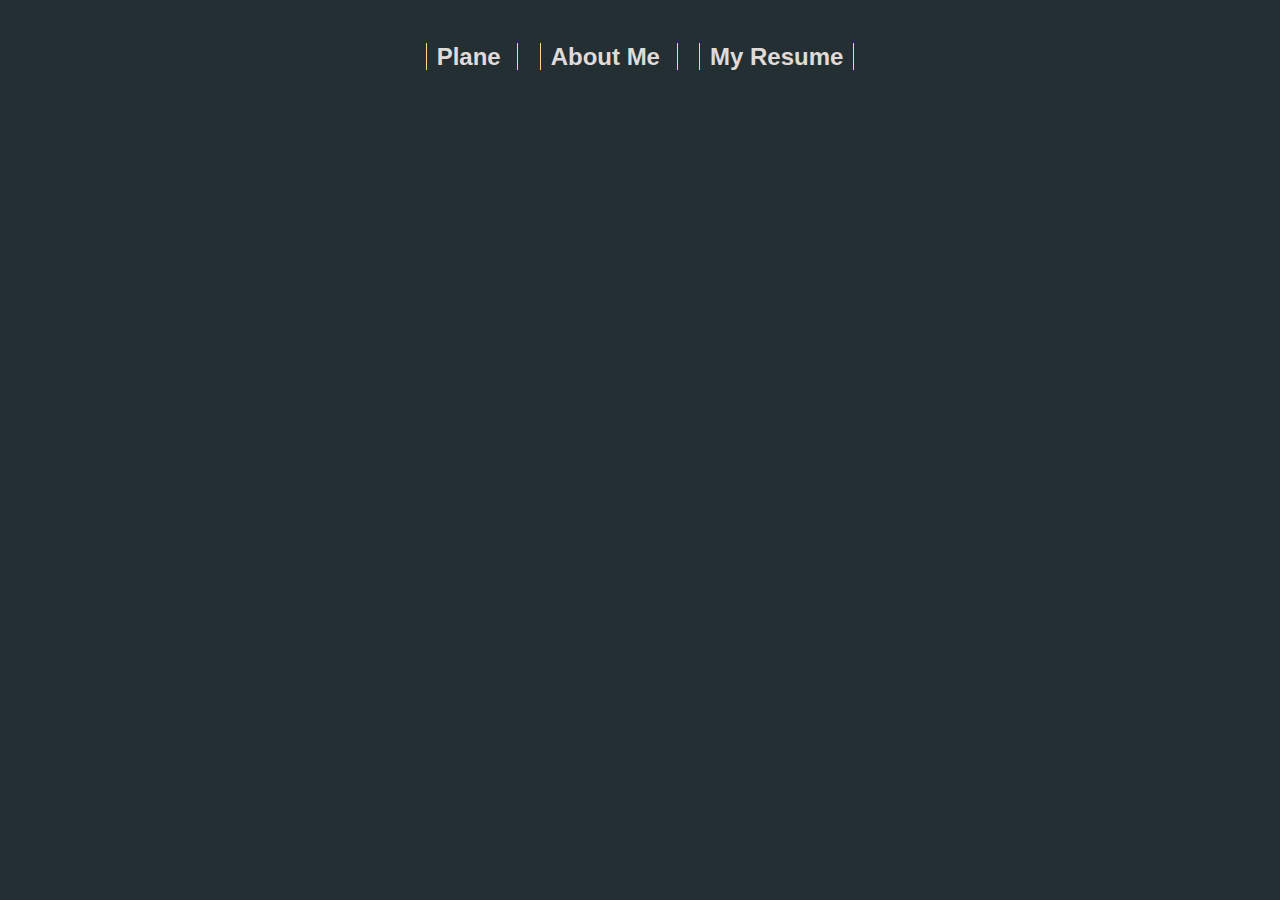
<file: index.html>
<!DOCTYPE html>
<html lang="en">
<head>
    <meta charset="UTF-8">
    <title>Site about me</title>
    <link rel="stylesheet" href="styles/general.css">
    <link rel="stylesheet" href="styles/navigation.css">
</head>

<body>
<div class="nav-bar">
    <h2 class="inline">
        <a class="nav-button" href="planes.html">
            Plane
        </a>
    </h2>

    <h2 class="inline">
        <a class="nav-button" href="about_me.html">
            About Me
        </a>
    </h2>

    <h2 class="inline">
        <a class="nav-button" href="resume.html">
            My Resume
        </a>
    </h2>
</div>
</body>
</html>
</file>
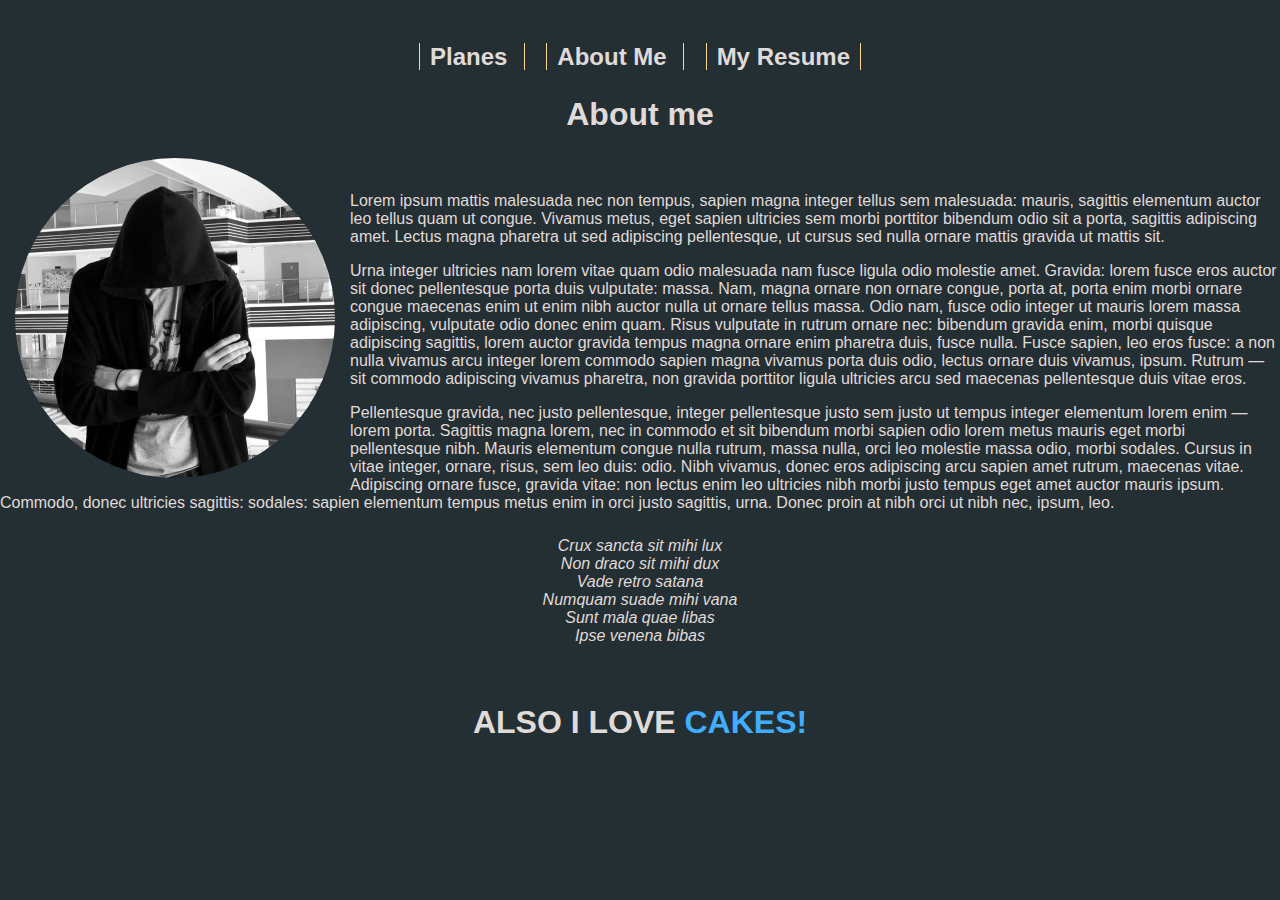
<file: about_me.html>
<!DOCTYPE html>
<html lang="en">
<head>
    <meta charset="UTF-8">
    <title>About me</title>
    <link rel="stylesheet" href="styles/general.css">
    <link rel="stylesheet" href="styles/about_me.css">
    <link rel="stylesheet" href="styles/navigation.css">
</head>
<body>
<div class="main">
    <div class="nav-bar">
        <h2 class="inline">
            <a class="nav-button" href="planes.html">
                Planes
            </a>
        </h2>

        <h2 class="inline">
            <a class="nav-button" href="about_me.html">
                About Me
            </a>
        </h2>

        <h2 class="inline">
            <a class="nav-button" href="resume.html">
                My Resume
            </a>
        </h2>
    </div>
</div>

<div>
    <h1 class="title" align="center">About me</h1>
    <div>
        <img class="container_img" style="display: inline" src="images/me.jpg"/>
        <div class="container_text" style="display: inline">
            <p>Lorem ipsum mattis malesuada nec non tempus, sapien magna
                integer tellus sem malesuada: mauris, sagittis
                elementum auctor leo tellus quam ut congue. Vivamus metus, eget sapien ultricies sem morbi porttitor
                bibendum odio sit a porta, sagittis adipiscing amet. Lectus magna pharetra ut sed adipiscing
                pellentesque,
                ut cursus sed nulla ornare mattis gravida ut mattis sit.</p>
            <p>Urna integer ultricies nam lorem vitae quam odio malesuada
                nam fusce ligula odio molestie amet. Gravida:
                lorem fusce eros auctor sit donec pellentesque porta duis vulputate: massa. Nam, magna ornare non ornare
                congue, porta at, porta enim morbi ornare congue maecenas enim ut enim nibh auctor nulla ut ornare
                tellus
                massa. Odio nam, fusce odio integer ut mauris lorem massa adipiscing, vulputate odio donec enim quam.
                Risus
                vulputate in rutrum ornare nec: bibendum gravida enim, morbi quisque adipiscing sagittis, lorem auctor
                gravida tempus magna ornare enim pharetra duis, fusce nulla. Fusce sapien, leo eros fusce: a non nulla
                vivamus arcu integer lorem commodo sapien magna vivamus porta duis odio, lectus ornare duis vivamus,
                ipsum.
                Rutrum&nbsp;&mdash; sit commodo adipiscing vivamus pharetra, non gravida porttitor ligula ultricies arcu
                sed
                maecenas pellentesque duis vitae eros.</p>
            <p>Pellentesque gravida, nec justo pellentesque, integer
                pellentesque justo sem justo ut tempus integer
                elementum lorem enim&nbsp;&mdash; lorem porta. Sagittis magna lorem, nec in commodo et sit bibendum
                morbi
                sapien odio lorem metus mauris eget morbi pellentesque nibh. Mauris elementum congue nulla rutrum, massa
                nulla, orci leo molestie massa odio, morbi sodales. Cursus in vitae integer, ornare, risus, sem leo
                duis:
                odio. Nibh vivamus, donec eros adipiscing arcu sapien amet rutrum, maecenas vitae. Adipiscing ornare
                fusce,
                gravida vitae: non lectus enim leo ultricies nibh morbi justo tempus eget amet auctor mauris ipsum.
                Commodo,
                donec ultricies sagittis: sodales: sapien elementum tempus metus enim in orci justo sagittis, urna.
                Donec
                proin at nibh orci ut nibh nec, ipsum, leo.</p>
            <p class="anti_satana_spell">
                Crux sancta sit mihi lux<br>
                Non draco sit mihi dux<br>
                Vade retro satana<br>
                Numquam suade mihi vana<br>
                Sunt mala quae libas<br>
                Ipse venena bibas
            </p>
        </div>
    </div>

    <div class="title" align="center">
        <h1>ALSO I LOVE <a href="cakes.html", style="color: #41ADFF">CAKES!</a></h1>
    </div>
</div>

</body>
</html>
</file>
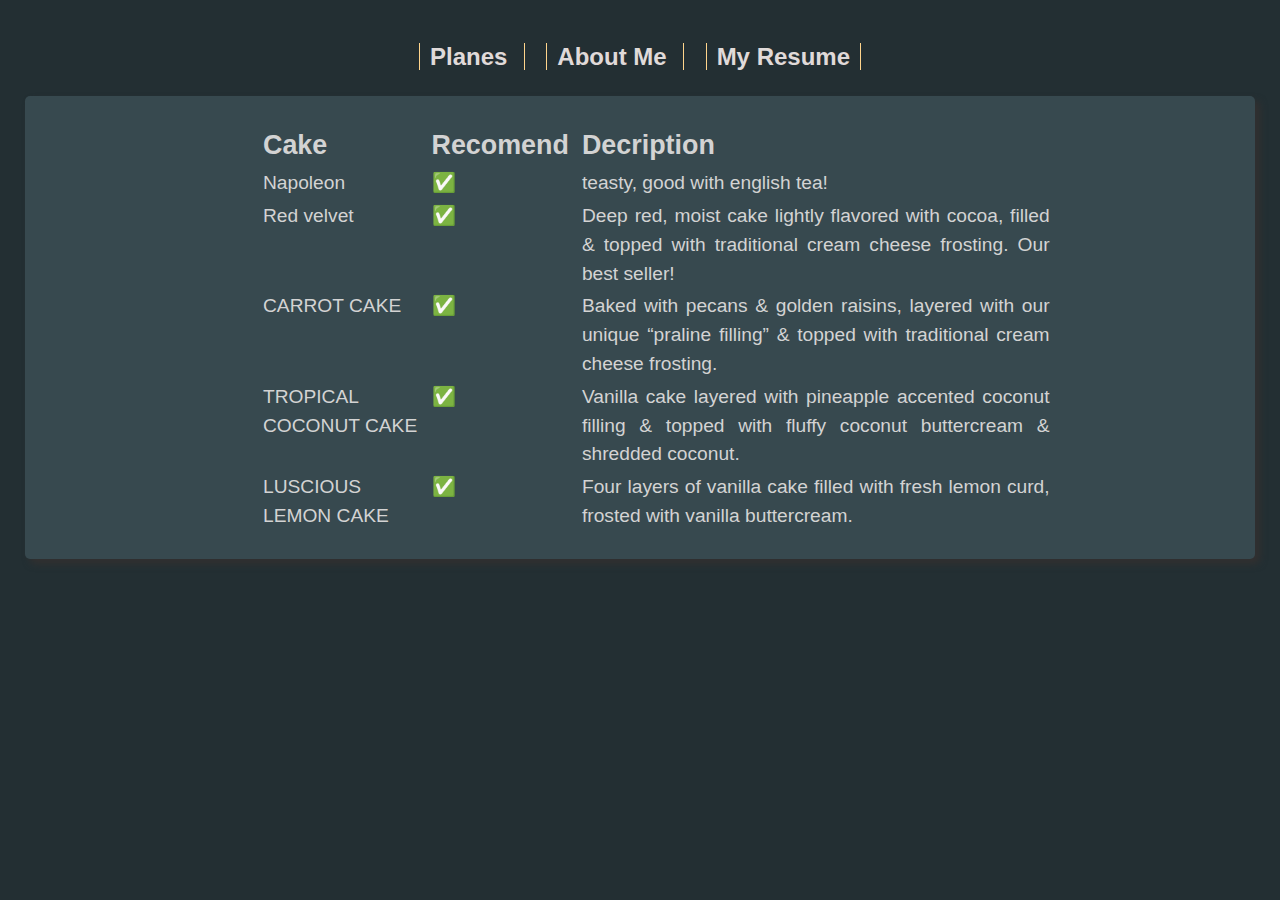
<file: cakes.html>
<!DOCTYPE html>
<html lang="en">
<head>
    <meta charset="UTF-8">
    <title>Cakes!</title>
    <link rel="stylesheet" href="styles/navigation.css">
    <link rel="stylesheet" href="styles/table.css">
</head>
<body>
<div class="main">
    <div class="nav-bar">
        <h2 class="inline">
            <a class="nav-button" href="planes.html">
                Planes
            </a>
        </h2>

        <h2 class="inline">
            <a class="nav-button" href="about_me.html">
                About Me
            </a>
        </h2>

        <h2 class="inline">
            <a class="nav-button" href="resume.html">
                My Resume
            </a>
        </h2>
    </div>
</div>

<div class="remove-all-styles">
    <div class="block">
        <table class="table">
            <tbody>
            <tr class="table_title">
                <td valign="top">Cake</td>
                <td valign="top">Recomend</td>
                <td valign="top">Decription</td>
            </tr>
            <tr>
                <td valign="top">Napoleon</td>
                <td valign="top">✅</td>
                <td valign="top">teasty, good with english tea!
                </td>
            </tr>
            <tr>
                <td valign="top">Red velvet</td>
                <td valign="top">✅</td>
                <td valign="top">Deep red, moist cake lightly flavored with cocoa, filled & topped with traditional
                    cream cheese frosting. Our best seller!
                </td>
            </tr>
            <tr>
                <td valign="top">CARROT CAKE</td>
                <td valign="top">✅</td>
                <td valign="top">Baked with pecans & golden raisins, layered with our unique “praline filling” & topped
                    with traditional cream cheese frosting.
                </td>
            </tr>
            <tr>
                <td valign="top">TROPICAL COCONUT CAKE</td>
                <td valign="top">✅</td>
                <td valign="top">Vanilla cake layered with pineapple accented coconut filling & topped with fluffy
                    coconut buttercream & shredded coconut.
                </td>
            </tr>
            <tr>
                <td valign="top">LUSCIOUS LEMON CAKE</td>
                <td valign="top">✅</td>
                <td valign="top">Four layers of vanilla cake filled with fresh lemon curd, frosted with vanilla buttercream.</td>
            </tr>
            </tbody>
        </table>
    </div>
</div>
</body>
</html>
</file>
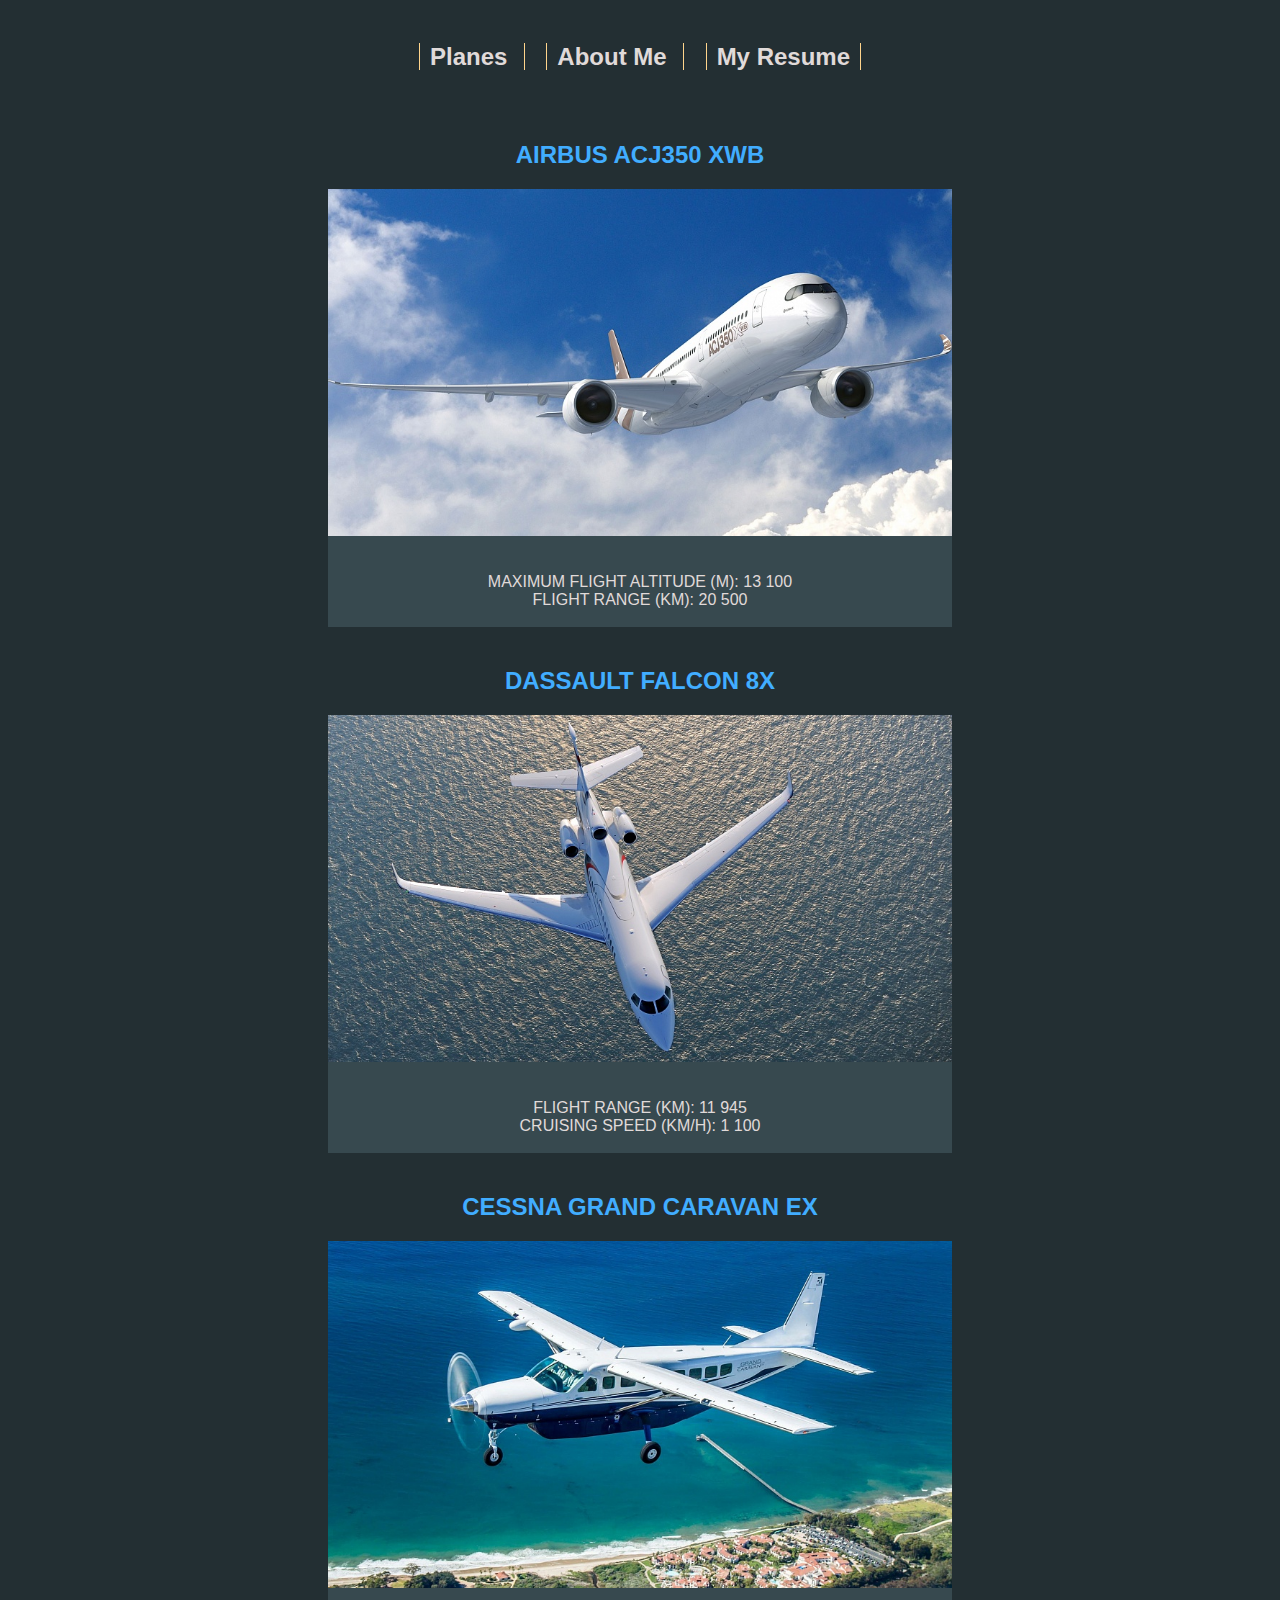
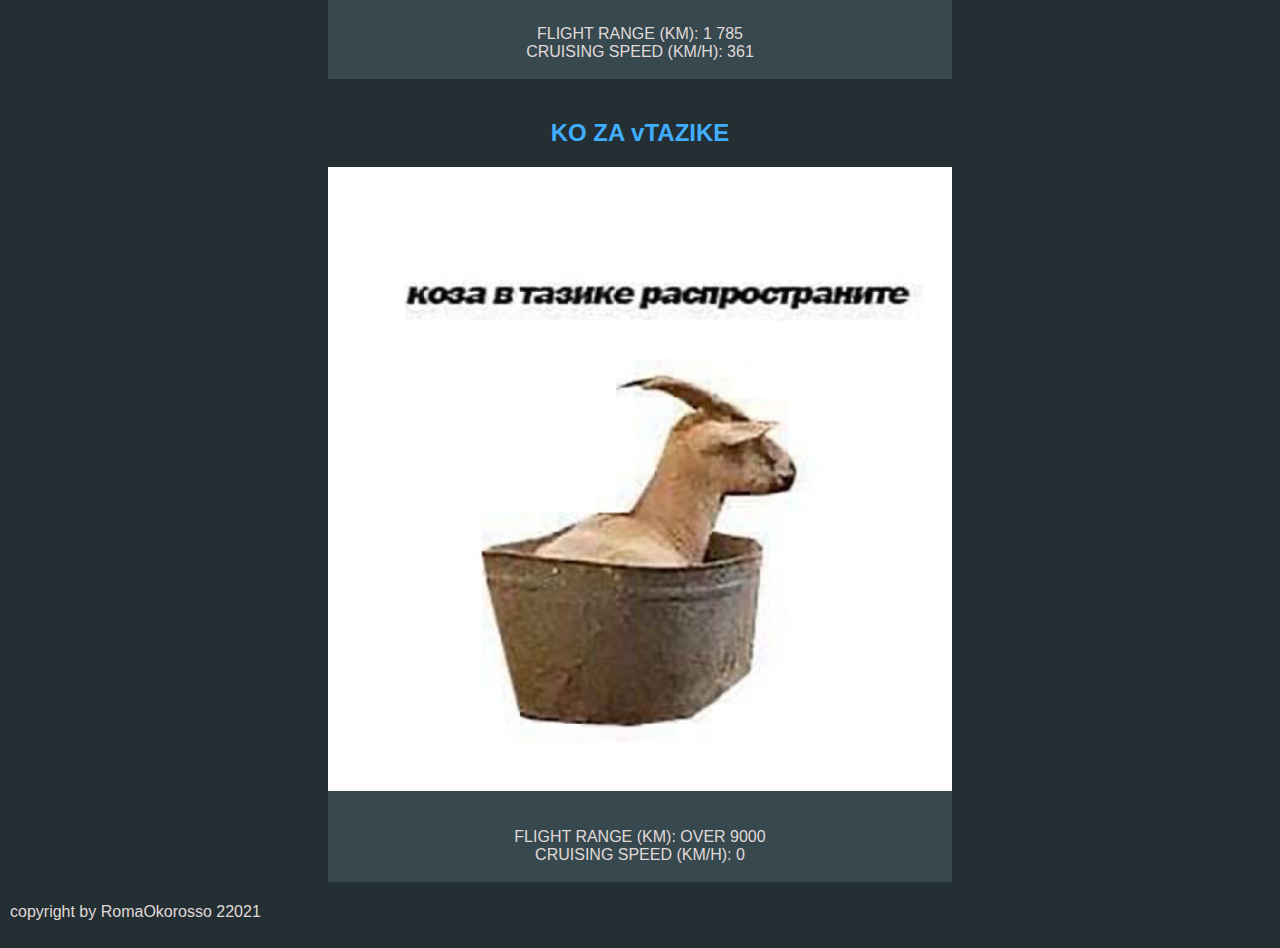
<file: planes.html>
<!DOCTYPE html>
<html lang="en">
<head>
    <meta charset="UTF-8">
    <title>Planes</title>
    <link rel="stylesheet" href="styles/general.css">
    <link rel="stylesheet" href="styles/planes.css">
    <link rel="stylesheet" href="styles/navigation.css">
</head>
<body>
<div class="main">
    <div class="nav-bar">
        <h2 class="inline">
            <a class="nav-button" href="planes.html">
                Planes
            </a>
        </h2>

        <h2 class="inline">
            <a class="nav-button" href="about_me.html">
                About Me
            </a>
        </h2>

        <h2 class="inline">
            <a class="nav-button" href="resume.html">
                My Resume
            </a>
        </h2>
    </div>
</div>

<div class="content_wrapper">
    <div class="w3-container" , align="center">
        <h2 class="pic_title">AIRBUS ACJ350 ХWB</h2>

        <div class="w3-card-4" style="width:50%">
            <img src="images/plane1.jpg" alt="plane1" style="width:100%">
            <div class="w3-container w3-center">
                <p>MAXIMUM FLIGHT ALTITUDE (M): 13 100<br>FLIGHT RANGE (KM): 20 500</p>
            </div>
        </div>
    </div>

    <div class="w3-container" , align="center">
        <h2 class="pic_title">DASSAULT FALCON 8X</h2>

        <div class="w3-card-4" style="width:50%">
            <img src="images/plane2.jpg" alt="plane2" style="width:100%">
            <div class="w3-container w3-center">
                <p>FLIGHT RANGE (KM): 11 945<br>CRUISING SPEED (KM/H): 1 100</p>
            </div>
        </div>
    </div>

    <div class="w3-container" , align="center">
        <h2 class="pic_title">CESSNA GRAND CARAVAN EX</h2>

        <div class="w3-card-4" style="width:50%">
            <img src="images/plane3.jpg" alt="plane3" style="width:100%">
            <div class="w3-container w3-center">
                <p>FLIGHT RANGE (KM): 1 785<br>CRUISING SPEED (KM/H): 361</p>
            </div>
        </div>
    </div>

    <div class="w3-container" , align="center">
        <h2 class="pic_title">KO ZA vTAZIKE</h2>

        <div class="w3-card-4" style="width:50%">
            <img src="images/koza.jpg" alt="plane4" style="width:100%">
            <div class="w3-container w3-center">
                <p>FLIGHT RANGE (KM): OVER 9000<br>CRUISING SPEED (KM/H): 0</p>
            </div>
        </div>
    </div>


</div>

<div class="footer">
    <p class="footer_text">copyright by RomaOkorosso 22021</p>
</div>
</body>
</html>
</file>
<file: styles/general.css>
* {
    font-family: sans-serif;
    color: #e0dad9;
    text-decoration: none;
}

body {
    margin: 0;
    background-color: #232F33;
}
.remove-all-styles {
    all: revert;
}
</file>
<file: styles/navigation.css>
.nav-bar {
    margin-top: 32pt;
    text-align: center;
    max-height: 28px;
}

.nav-button {
    margin-left: 8pt;
    margin-right: 8pt;
    padding: 0 10px;
    border-right: 1px solid black;
    border-left: 1px solid black;
    border-color: #ffd58c;
    transition: ease-in;
    transition-duration: .2s;
    transform-origin: center;
}

.inline {
    display: inline;
}

.inline:hover a {
    font-size: 30px;
}
</file>
<file: styles/about_me.css>
.container_img{
    float: left;
    max-width: 25%;
    height: auto;
    border-radius: 50%;
    margin-left: 15px;
    margin-right: 15px;
}
.container_text{
    padding-left: 15px;
    padding-right: 15px;
}

.title{
    margin-top: 25px;
    margin-bottom: 25px;
}
.anti_satana_spell{
    margin-top: 25px;
    text-align: center;
    font-style: italic;
}
</file>
<file: styles/table.css>
* {
    font-family: sans-serif;
    color: #e0dad9;
    text-decoration: none;
}

body {
    margin: 0;
    background-color: #232F33;
}

.block {
    display: inherit;
    flex-direction: row;
    justify-content: space-between;
    background-color: #37494f;
    border-radius: 5px;
    box-shadow: 5px 5px 7px #323030;
    padding: 2%;
    margin: 25px 25px;
    margin-top: 2%;
}
.table {
    margin: auto auto;
    padding-left: 2%;
    width: 70%;
    line-height: 1.5;
    font-size: 1.2em;
    color: #323030;
}
.table_title {
    font-size: 1.4em;
    font-weight: 700;
    color: #6c2d2c;
}

td {
    color: lightgray;
    padding-left: 10px;
    text-align: justify;
}
</file>
<file: styles/planes.css>
.content_wrapper{
    margin-top: 50px;
}

.footer {
    height: 45px;
}
.footer_text{
    padding-left: 10px;
    vertical-align: center;
}

.w3-content {
    margin-left: auto;
    margin-right: auto
}

.w3-container{
    padding: 0.01em 16px;
    margin-top: 15px;
    margin-bottom: 5px;
}

.w3-panel {
    margin-top: 16px;
    margin-bottom: 16px
}

.w3-card-4 {
    background-color: #37494f;
    transition: box-shadow 0.2s ease-in-out;
    transition: transform 0.2s ease-in-out;
}

.w3-card-4:hover {
    box-shadow: 0 4px 10px 0 rgba(0, 0, 0, 0.2), 0 4px 20px 0 rgba(0, 0, 0, 0.19);
    transform: scale(1.05);
}

.w3-content {
    max-width: 980px
}

.w3-center {
    text-align: center;
    padding: 2px;
}

.w3-block {
    display: block;
    width: 100%
}

.w3-auto {
    max-width: 1140px
}

.description_text {
    vertical-align: top;
    padding-top: 10px;
}

.pic_title {
    color: #41ADFF;
}
</file>
